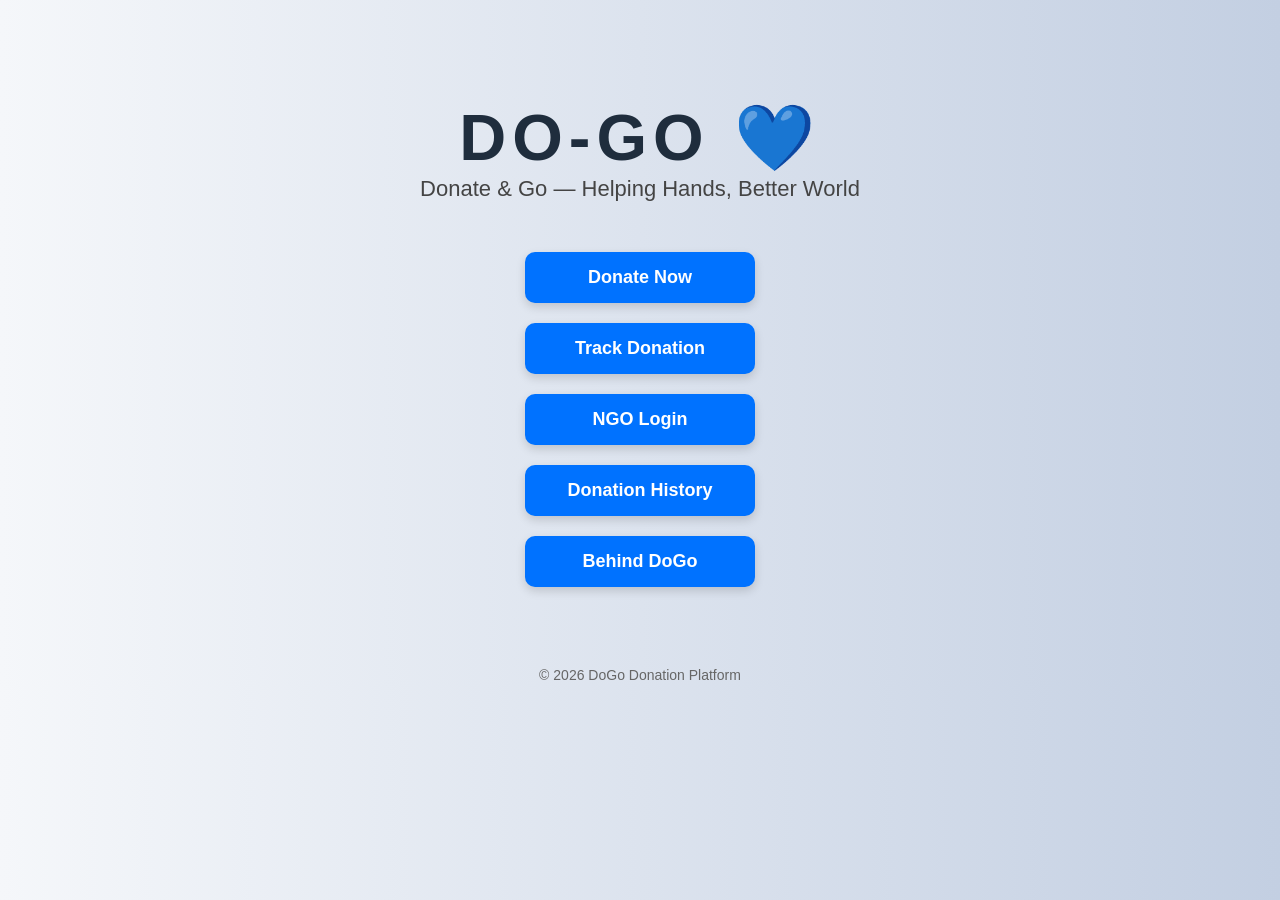
<file: templates/index.html>
<!DOCTYPE html>
<html>

<head>

    <title>DoGo - Donate & Go</title>

    <link rel="stylesheet" href="/static/style.css">

    <style>

        body{
            font-family: "Segoe UI", Arial, sans-serif;
            text-align: center;
            background: linear-gradient(to right, #f5f7fa, #c3cfe2);
            margin: 0;
            padding-top: 100px;
        }

        .logo{
            font-size: 65px;
            font-weight: 900;
            letter-spacing: 6px;
            color: #1f2d3d;
        }

        .tagline{
            font-size: 22px;
            color: #444;
            margin-bottom: 50px;
        }

        .nav-buttons{
            display: flex;
            flex-direction: column;
            align-items: center;
            gap: 20px;
            margin-top: 20px;
        }

        .btn{
            width: 170px;
            padding: 15px 30px;
            background: #0072ff;
            color: white;
            border-radius: 10px;
            text-decoration: none;
            font-size: 18px;
            transition: 0.3s;
            font-weight: bold;
            box-shadow: 0px 4px 10px rgba(0,0,0,0.15);
        }

        .btn:hover{
            background: #0056cc;
            transform: scale(1.05);
        }

        .footer{
            margin-top: 80px;
            color: #666;
            font-size: 14px;
        }

    </style>

</head>

<body>



    <div class="logo">
        DO-GO 💙
    </div>

    <div class="tagline">
        Donate & Go — Helping Hands, Better World
    </div>

    <div class="nav-buttons">

    <a href="/donate" class="btn">Donate Now</a>

    <a href="/track_search" class="btn">
    Track Donation
</a>


    <a href="/ngo_login" class="btn">NGO Login</a>

    <a href="/history" class="btn">Donation History</a>

    <a href="/behind_dogo" class="btn">Behind DoGo</a>

</div>
    <div class="footer">
        © 2026 DoGo Donation Platform
    </div>

</body>

</html>
</file>
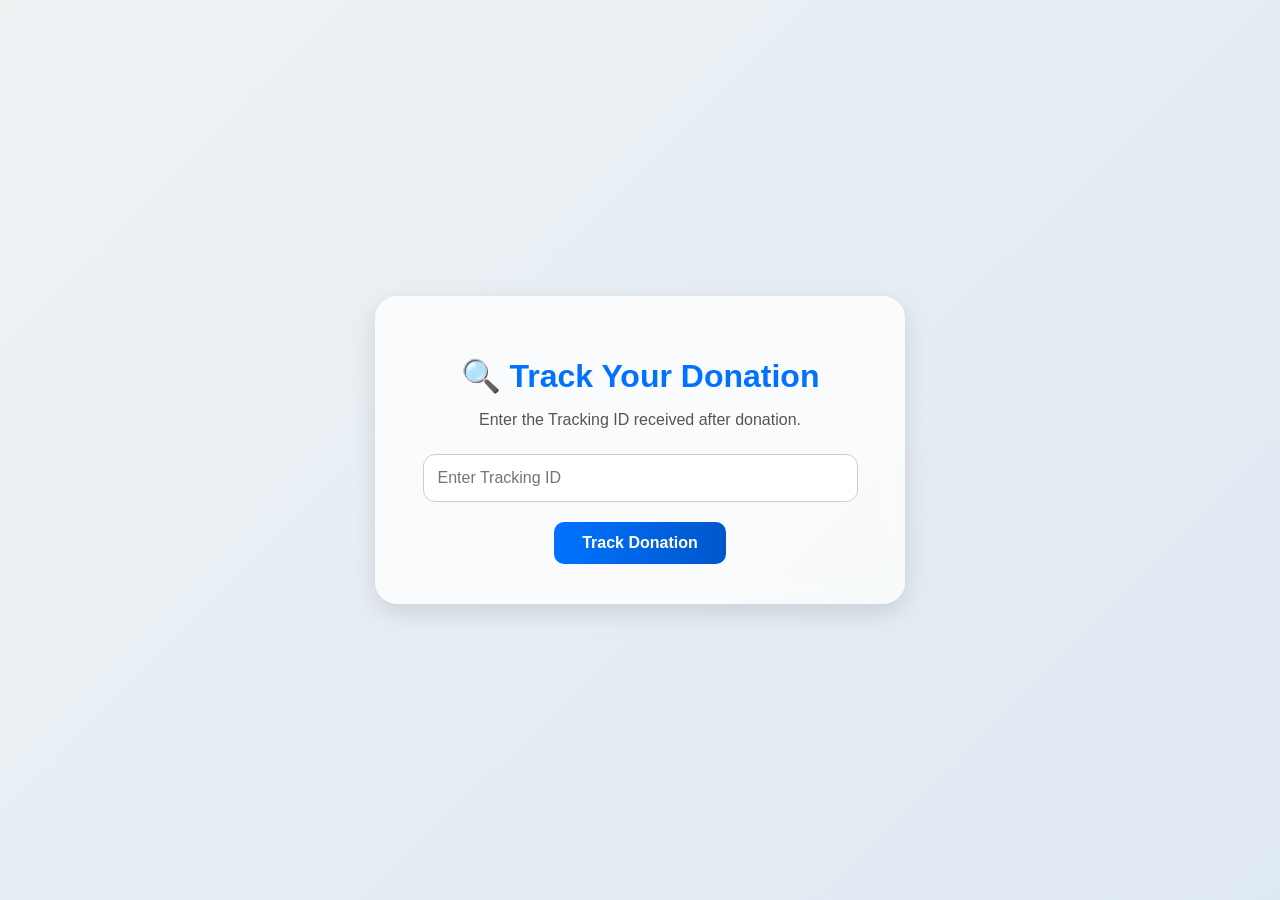
<file: templates/track_search.html>
<!DOCTYPE html><html>
<head>
    <title>Track Donation - DoGo</title><style>

    body{
        margin:0;
        font-family:Arial,sans-serif;
        background:linear-gradient(135deg,#eef2f3,#dfe9f3);
        display:flex;
        justify-content:center;
        align-items:center;
        min-height:100vh;
    }

    .track-card{
        width:450px;
        background:rgba(255,255,255,0.75);
        backdrop-filter:blur(10px);
        padding:40px;
        border-radius:22px;
        text-align:center;
        box-shadow:0 8px 24px rgba(0,0,0,0.12);
    }

    h1{
        color:#0072ff;
        margin-bottom:15px;
    }

    p{
        color:#555;
        margin-bottom:25px;
    }

    input{
        width:90%;
        padding:14px;
        border-radius:12px;
        border:1px solid #ccc;
        font-size:16px;
        margin-bottom:20px;
    }

    button{
        padding:12px 28px;
        border:none;
        border-radius:10px;
        background:linear-gradient(90deg,#0072ff,#0057cc);
        color:white;
        font-size:16px;
        font-weight:bold;
        cursor:pointer;
    }

    button:hover{
        transform:scale(1.05);
    }

</style>

</head><body><div class="track-card">

    <h1>🔍 Track Your Donation</h1>

    <p>
        Enter the Tracking ID received after donation.
    </p>

    <form method="POST">

        <input
            type="number"
            name="donation_id"
            placeholder="Enter Tracking ID"
            required>

        <br>

        <button type="submit">
            Track Donation
        </button>

    </form>

</div>

</body>
</html>
</file>
<file: static/style.css>
body {
    font-family: Arial, sans-serif;
    background: #f4f6f9;
    margin: 0;
    padding: 0;
    text-align: center;
}

/* HEADINGS */
h1, h2 {
    
    text-align: center;
    font-size: 26px;
    font-weight: bold;
    margin-top: 20px;
    margin-bottom: 25px;
    color: #1f2d3d;

}

/* CONTAINER BOX */
.container {
    width: 400px;
    background: white;
    margin: 50px auto;
    padding: 25px;
    border-radius: 12px;
    box-shadow: 0px 0px 12px rgba(0,0,0,0.1);
    text-align: left;
}

/* INPUT FIELDS */
input,
textarea,
select{
    width: 88%;
    padding: 12px;
    margin-top: 8px;
    margin-bottom: 18px;
    border-radius: 10px;
    border: 1px solid #ccc;
    box-sizing: border-box;
    font-size: 14px;
    transition: 0.3s;

    display: block;
    margin-left: auto;
    margin-right: auto;
}

/* BUTTONS */
.btn {
    width: 200px;
    padding: 11px 20px;
    font-size: 15px;
    font-weight: bold;
    background: #0072ff;
    color: white;
    border-radius: 10px;
    text-decoration: none;
    display: inline-block;
    transition: 0.3s;
    
    box-shadow: 0 3px 10px rgba(0,0,0,0.15);

}

/* NAV BUTTON CONTAINER */
.nav-buttons{
    display: flex;
    flex-direction: column;
    align-items: center;
    gap: 12px;
}

/* BUTTON STYLE */
.btn{
    width: 200px;
    padding: 10px 18px;
    background: #0072ff;
    color: white;
    border-radius: 10px;
    text-decoration: none;
    font-size: 15px;
    font-weight: bold;
    transition: all 0.25s ease;
    box-shadow: 0 3px 10px rgba(0,0,0,0.15);
}

/* BUTTON HOVER */
.btn:hover{
    background: #0056cc;
    transform: scale(1.03);
    box-shadow: 0 6px 18px rgba(0,0,0,0.25);
}

/* LINKS */
a {
    color: #0072ff;
    text-decoration: none;
}

a:hover {
    text-decoration: underline;
}

/* TABLE */
table {
    width: 90%;
    margin: 30px auto;
    border-collapse: collapse;
    background: white;
    box-shadow: 0px 0px 10px rgba(0,0,0,0.1);
}

th, td {
    padding: 12px;
    border: 1px solid #ddd;
}

th {
    background: #0072ff;
    color: white;
}

/* STATUS COLORS */
.pending {
    color: orange;
    font-weight: bold;
}

.accepted {
    color: blue;
    font-weight: bold;
}

.completed {
    color: green;
    font-weight: bold;
}

/* ===== HISTORY PAGE UI COLORS ===== */

/* Donor Box */
.donor{
    background: linear-gradient(135deg, #4facfe, #00f2fe);
    color: white;
}

/* NGO Box */
.ngo{
    background: linear-gradient(135deg, #43e97b, #38f9d7);
    color: white;
}

/* Proof Box */
.proof{
    background: linear-gradient(135deg, #fa709a, #fee140);
    color: black;
    word-break: break-word;
}

@media screen and (max-width: 768px) {

    .card {
        grid-template-columns: 1fr;
        gap: 12px;
    }

    .btn {
        width: 180px;
        font-size: 14px;
    }

    .nav-buttons {
        gap: 10px;
    }
}

body{
    font-family: Arial;
    margin: 0;
    padding: 0;
}

/* smooth transitions everywhere */
*{
    transition: all 0.2s ease-in-out;
}

/* NAVBAR */
.navbar{
    display: flex;
    justify-content: space-between;
    align-items: center;
    padding: 12px 25px;
    background: linear-gradient(90deg, #1f2d3d, #2c3e50);
    color: white;
}

/* small logo */
.logo-small{
    font-size: 20px;
    font-weight: bold;
    letter-spacing: 2px;
}

/* links container */
.nav-links{
    display: flex;
    gap: 15px;
}

/* TRACKING PAGE */
.track-container{
    padding: 30px;
    text-align: center;
}

.track-card{
    display: flex;
    flex-direction: column;
    gap: 15px;
}

/* EACH SECTION */
.section{
    background: #f4f6f8;
    padding: 15px;
    border-radius: 10px;
    text-align: left;
    box-shadow: 0 3px 10px rgba(0,0,0,0.1);
}

.section h3{
    margin-bottom: 10px;
    color: #1f2d3d;
}

/* STATUS SPECIAL STYLE */
.status{
    background: linear-gradient(135deg, #ffecd2, #fcb69f);
}

/* PROOF SPECIAL STYLE */
.proof{
    background: linear-gradient(135deg, #a1ffce, #faffd1);
}  

.success-message{
    color: green;
    font-weight: bold;
    margin-top: 10px;
} 

/* PAGE BACKGROUND */
.track-page{
    padding: 30px;
    font-family: Arial;
    background: linear-gradient(135deg, #eef2f3, #dfe9f3);
    min-height: 100vh;
}

/* TITLE */
.track-title{
    text-align: center;
    font-size: 26px;
    margin-bottom: 25px;
    color: #2c3e50;
}

/* GRID */
.track-container{
    display: grid;
    grid-template-columns: repeat(auto-fit, minmax(260px, 1fr));
    gap: 20px;
}

/* GLASS CARD */
.glass-card{
    background: rgba(255, 255, 255, 0.6);
    backdrop-filter: blur(10px);
    border-radius: 15px;
    padding: 18px;
    box-shadow: 0 8px 20px rgba(0,0,0,0.1);
    transition: 0.3s;
}

/* HOVER EFFECT */
.glass-card:hover{
    transform: translateY(-5px);
    box-shadow: 0 12px 25px rgba(0,0,0,0.15);
}

/* HEADINGS */
.glass-card h3{
    margin-bottom: 10px;
    color: #2c3e50;
}

/* LABEL STYLE */
.glass-card p span{
    font-weight: bold;
    color: #34495e;
}

/* STATUS SPECIAL */
.status-text{
    font-size: 18px;
    font-weight: bold;
    color: #27ae60;
}  

.donation-card{
    width: 540px;
}
</file>
